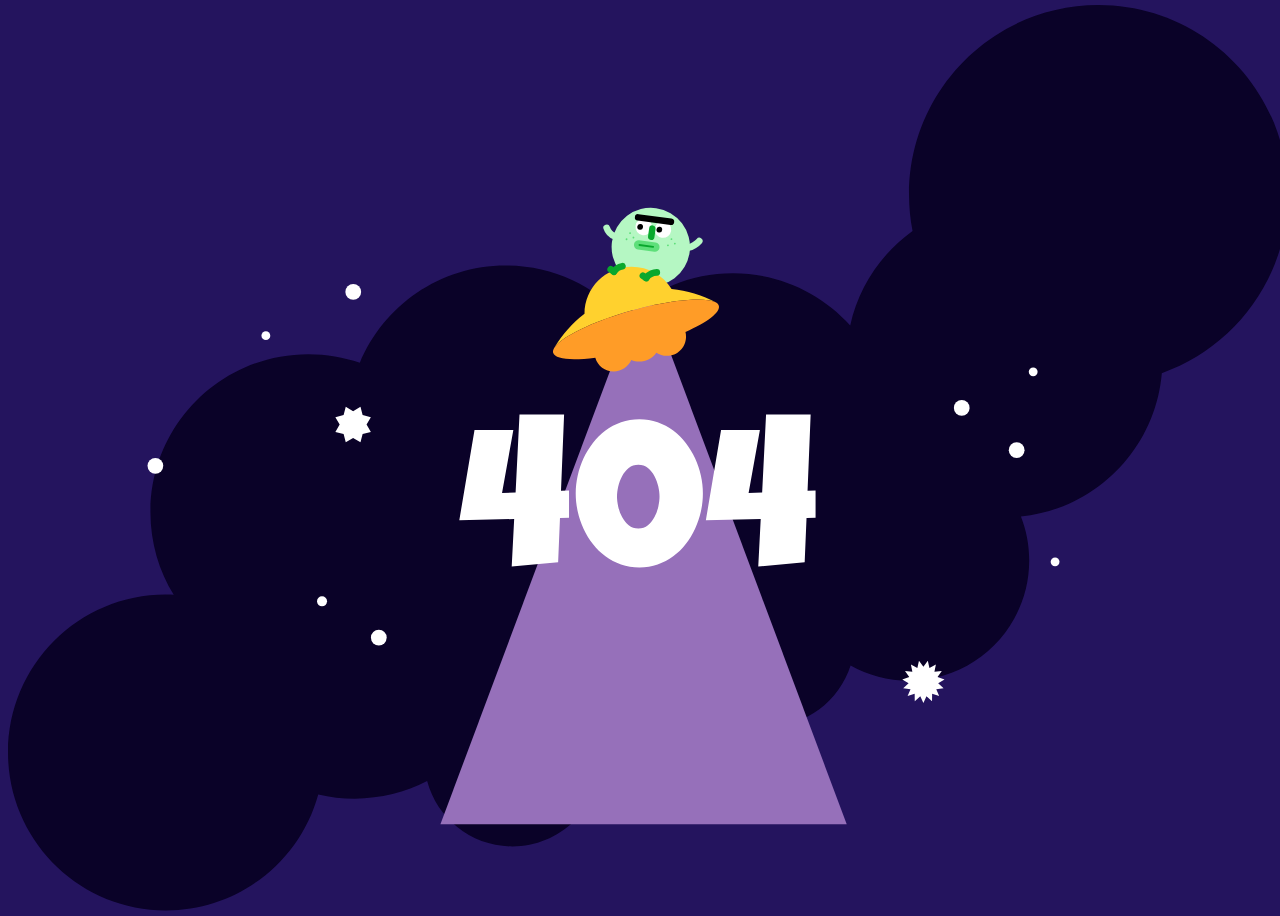
<file: 404page/index.html>
<!DOCTYPE html>
<html lang="en">
  <head>
    <meta charset="UTF-8" />
    <meta http-equiv="X-UA-Compatible" content="IE=edge" />
    <meta name="viewport" content="width=device-width, initial-scale=1.0" />
    <title>404 Page</title>
    <link rel="stylesheet" href="style.css" />
  </head>
  <body>
    <svg
      id="ufo-image"
      viewBox="0 0 2303 1630"
      fill="none"
      xmlns="http://www.w3.org/2000/svg"
    >
      <g id="gogo_UFO">
        <path
          id="cloud"
          d="M2303 340.921C2303 152.636 2150.37 0 1962.08 0C1773.79 0 1621.16 152.636 1621.16 340.921C1621.16 363.397 1623.34 385.368 1627.49 406.63C1571.43 446.827 1530.6 506.913 1515.32 576.574C1463.32 518.973 1388.06 482.771 1304.35 482.771C1227.61 482.771 1157.98 513.196 1106.85 562.635C1054.84 504.838 979.449 468.49 895.57 468.49C777.197 468.49 675.737 540.875 633.019 643.791C603.989 633.786 572.833 628.351 540.406 628.351C383.474 628.351 256.254 755.571 256.254 912.503C256.254 966.988 271.595 1017.89 298.182 1061.13C293.531 1060.9 288.854 1060.79 284.146 1060.79C127.22 1060.79 0 1188.01 0 1344.94C0 1501.87 127.22 1629.09 284.152 1629.09C414.988 1629.09 525.168 1540.66 558.195 1420.31C579.267 1425.3 601.246 1427.94 623.845 1427.94C670.796 1427.94 715.087 1416.55 754.109 1396.38C772.205 1464.1 833.98 1513.98 907.405 1513.98C995.034 1513.98 1066.07 1442.95 1066.07 1355.32C1066.07 1320.94 1055.13 1289.11 1036.54 1263.12C1106.05 1248.42 1166.19 1208.31 1206.77 1152.97C1213.41 1234.49 1281.67 1298.58 1364.9 1298.58C1435.64 1298.58 1495.56 1252.29 1516.03 1188.35C1547.15 1205.7 1583 1215.59 1621.16 1215.59C1740.57 1215.59 1837.38 1118.78 1837.38 999.367C1837.38 971.475 1832.09 944.819 1822.48 920.338C1957.42 906.371 2064.32 797.971 2075.97 662.353C2208.25 615.481 2303 489.267 2303 340.921Z"
          fill="#0A0228"
        />
        <path
          id="UFO-beam"
          d="M1143.5 497L1509 1474H1143.5H778L1143.5 497Z"
          fill="#9670BA"
        />
        <path
          id="4-L"
          d="M1009.41 922.58L993.14 922.958L989.815 1002.82L906.273 1010.2L910.713 924.809L812 927.02L839.356 764.734H909.22L888.892 877.862L913.282 877.125L920.31 737H1000.53L994.973 874.14L1009.39 873.403V922.561L1009.41 922.58Z"
          fill="white"
        />
        <path
          id="number-0"
          d="M1250.25 878.957C1250.25 889.801 1249.04 900.589 1246.64 911.301C1244.24 922.013 1240.74 932.309 1236.19 942.171C1231.64 952.033 1226.05 961.215 1219.47 969.716C1212.88 978.218 1205.34 985.605 1196.84 991.896C1188.34 998.187 1179 1003.12 1168.84 1006.69C1158.68 1010.26 1147.74 1012.05 1136.02 1012.05C1124.31 1012.05 1113.16 1010.26 1102.94 1006.69C1092.72 1003.12 1083.37 998.187 1074.94 991.896C1066.5 985.605 1058.96 978.218 1052.31 969.716C1045.66 961.215 1040.05 952.033 1035.5 942.171C1030.94 932.309 1027.45 921.994 1025.05 911.206C1022.65 900.419 1021.44 889.669 1021.44 878.957C1021.44 868.245 1022.65 857.458 1025.05 846.613C1027.45 835.769 1030.93 825.416 1035.5 815.554C1040.05 805.692 1045.66 796.492 1052.31 787.915C1058.96 779.356 1066.52 771.932 1074.94 765.641C1083.39 759.349 1092.74 754.437 1103.04 750.848C1113.33 747.277 1124.33 745.482 1136.02 745.482C1147.72 745.482 1158.66 747.277 1168.84 750.848C1179 754.419 1188.34 759.349 1196.84 765.641C1205.34 771.932 1212.9 779.356 1219.47 787.915C1226.06 796.473 1231.64 805.692 1236.19 815.554C1240.74 825.416 1244.24 835.769 1246.64 846.613C1249.04 857.458 1250.25 868.245 1250.25 878.957V878.957ZM1172.24 884.512C1172.24 879.089 1171.5 873.044 1170.03 866.394C1168.56 859.744 1166.27 853.528 1163.19 847.728C1160.11 841.947 1156.16 837.073 1151.36 833.124C1146.57 829.176 1140.82 827.211 1134.17 827.211C1127.52 827.211 1121.61 829.176 1116.79 833.124C1111.99 837.073 1108.01 841.928 1104.87 847.728C1101.73 853.528 1099.41 859.744 1097.94 866.394C1096.46 873.044 1095.73 879.089 1095.73 884.512C1095.73 889.934 1096.46 895.979 1097.94 902.629C1099.41 909.279 1101.73 915.514 1104.87 921.295C1108.01 927.095 1111.99 931.95 1116.79 935.899C1121.59 939.847 1127.39 941.812 1134.17 941.812C1140.95 941.812 1146.55 939.847 1151.36 935.899C1156.16 931.95 1160.11 927.095 1163.19 921.295C1166.27 915.495 1168.56 909.279 1170.03 902.629C1171.5 895.979 1172.24 889.934 1172.24 884.512Z"
          fill="white"
        />
        <path
          id="4-R"
          d="M1453 922.58L1436.73 922.958L1433.41 1002.82L1349.87 1010.2L1354.31 924.809L1255.61 927.02L1282.97 764.734H1352.83L1332.5 877.862L1356.89 877.125L1363.92 737H1444.14L1438.59 874.14L1453 873.403V922.561V922.58Z"
          fill="white"
        />
        <circle
          id="star_9"
          cx="1715.97"
          cy="724.932"
          r="14.1716"
          fill="white"
        />
        <circle
          id="star_8"
          cx="621.172"
          cy="516.172"
          r="14.1716"
          fill="white"
        />
        <circle
          id="star_7"
          cx="667.172"
          cy="1138.17"
          r="14.1716"
          fill="white"
        />
        <circle
          id="star_6"
          cx="1814.82"
          cy="800.974"
          r="14.1716"
          fill="white"
        />
        <circle
          id="star_5"
          cx="265.172"
          cy="829.172"
          r="14.1716"
          fill="white"
        />
        <circle id="star_4" cx="565" cy="1073" r="9" fill="white" />
        <circle id="star_3" cx="1844.55" cy="659.95" r="7.94992" fill="white" />
        <circle
          id="star_2"
          cx="1883.95"
          cy="1001.95"
          r="7.94992"
          fill="white"
        />
        <circle id="star_1" cx="463.95" cy="594.95" r="7.94992" fill="white" />
        <path
          id="planet_2"
          d="M1647 1190.69L1654.94 1180L1657.88 1193.01L1669.46 1186.5L1666.88 1199.59L1680.09 1198.37L1672.44 1209.27L1685 1213.56L1673.6 1220.39L1683.34 1229.45L1670.17 1231.03L1675.39 1243.28L1662.72 1239.33L1662.54 1252.67L1652.56 1243.88L1647 1256L1641.44 1243.88L1631.46 1252.67L1631.28 1239.33L1618.61 1243.28L1623.84 1231.03L1610.66 1229.45L1620.4 1220.39L1609 1213.56L1621.56 1209.27L1613.91 1198.37L1627.13 1199.59L1624.54 1186.5L1636.12 1193.01L1639.06 1180L1647 1190.69Z"
          fill="white"
        />
        <path
          id="planet_1"
          d="M620.931 730.736L634.162 723L638.041 737.828L652.869 741.707L645.126 754.931L652.869 768.162L638.041 772.041L634.162 786.869L620.931 779.126L607.707 786.869L603.828 772.041L589 768.162L596.736 754.931L589 741.707L603.828 737.828L607.707 723L620.931 730.736Z"
          fill="white"
        />
        <g id="alien">
          <g id="alien-head">
            <circle
              id="Ellipse 24"
              cx="1156.53"
              cy="435.375"
              r="70.5"
              transform="rotate(7.76141 1156.53 435.375)"
              fill="#B5F7C3"
            />
            <circle
              id="Ellipse 25"
              cx="1143.86"
              cy="399.328"
              r="14.9294"
              transform="rotate(7.76141 1143.86 399.328)"
              fill="white"
            />
            <circle
              id="Ellipse 26"
              cx="1178.38"
              cy="404.033"
              r="14.9294"
              transform="rotate(7.76141 1178.38 404.033)"
              fill="white"
            />
            <line
              id="Line 5"
              x1="1133.66"
              y1="382.034"
              x2="1192.83"
              y2="390.099"
              stroke="black"
              stroke-width="11.6118"
              stroke-linecap="round"
            />
            <line
              id="Line 6"
              x1="1159.36"
              y1="402.278"
              x2="1157.35"
              y2="417.071"
              stroke="#09A82D"
              stroke-width="11.6118"
              stroke-linecap="round"
            />
            <line
              id="Line 7"
              x1="1134.45"
              y1="431.529"
              x2="1164.03"
              y2="435.561"
              stroke="#5EDF7A"
              stroke-width="16.5882"
              stroke-linecap="round"
            />
            <line
              id="Line 8"
              x1="1136.09"
              y1="431.753"
              x2="1160.75"
              y2="435.113"
              stroke="#09A82D"
              stroke-width="3.31765"
              stroke-linecap="round"
            />
            <circle
              id="left-eye"
              cx="1137.38"
              cy="399.282"
              r="5.18382"
              transform="rotate(7.76141 1137.38 399.282)"
              fill="black"
            />
            <circle
              id="right-eye"
              cx="1171.89"
              cy="403.987"
              r="5.18382"
              transform="rotate(7.76141 1171.89 403.987)"
              fill="black"
            />
            <circle
              id="Ellipse 30"
              cx="1193.69"
              cy="421.324"
              r="1.65417"
              transform="rotate(7.76141 1193.69 421.324)"
              fill="#5EDF7A"
            />
            <circle
              id="Ellipse 33"
              cx="1119.23"
              cy="410.376"
              r="1.65417"
              transform="rotate(7.76141 1119.23 410.376)"
              fill="#5EDF7A"
            />
            <circle
              id="Ellipse 31"
              cx="1187.37"
              cy="432.455"
              r="1.65417"
              transform="rotate(7.76141 1187.37 432.455)"
              fill="#5EDF7A"
            />
            <circle
              id="Ellipse 34"
              cx="1112.92"
              cy="421.507"
              r="1.65417"
              transform="rotate(7.76141 1112.92 421.507)"
              fill="#5EDF7A"
            />
            <circle
              id="Ellipse 32"
              cx="1199.79"
              cy="429.35"
              r="1.65417"
              transform="rotate(7.76141 1199.79 429.35)"
              fill="#5EDF7A"
            />
            <circle
              id="Ellipse 35"
              cx="1125.33"
              cy="418.403"
              r="1.65417"
              transform="rotate(7.76141 1125.33 418.403)"
              fill="#5EDF7A"
            />
          </g>
          <path
            id="alien_hand-R"
            d="M1077.07 400.9C1078.47 405.192 1082.03 412.875 1092.04 416.39"
            stroke="#B5F7C3"
            stroke-width="12"
            stroke-linecap="round"
          />
          <path
            id="alien_hand-L"
            d="M1225.41 436.218C1229.9 435.767 1240.03 429.375 1243.72 424.875"
            stroke="#B5F7C3"
            stroke-width="12"
            stroke-linecap="round"
          />
        </g>
        <g id="UFO">
          <path
            id="Vector"
            d="M1193.96 510.931C1178.99 486.957 1152.37 471 1122.01 471C1075.31 471 1037.41 508.775 1037.23 555.454C1015.66 572.125 997.298 592.712 983.194 616.171C990.272 605.374 1011.08 591.984 1040.4 578.82C1062.87 568.738 1090.33 558.788 1120.44 550.227C1150.55 541.68 1179.14 535.713 1203.56 532.498C1235.85 528.237 1260.83 528.767 1272.32 534.429C1248.44 521.992 1221.99 513.816 1193.96 510.918V510.931Z"
            fill="#FFD12E"
          />
          <path
            id="Vector_2"
            d="M1278.95 541.217C1278.25 538.743 1276.33 536.666 1273.38 534.998C1273.03 534.813 1272.68 534.628 1272.33 534.443C1260.85 528.767 1235.87 528.237 1203.57 532.511C1179.16 535.739 1150.57 541.693 1120.45 550.241C1090.34 558.788 1062.88 568.738 1040.42 578.833C1011.08 591.984 990.259 605.374 983.18 616.171C982.85 616.726 982.519 617.295 982.188 617.851C980.64 620.749 980.137 623.435 980.825 625.856C984.146 637.565 1014.11 640.172 1056.68 634.509C1060.87 648.865 1074.13 659.37 1089.85 659.37C1103.93 659.37 1116.03 650.942 1121.42 638.862C1125.8 640.635 1130.59 641.614 1135.61 641.614C1148.37 641.614 1159.63 635.316 1166.51 625.657C1171.93 629.19 1178.4 631.254 1185.36 631.254C1204.44 631.254 1219.92 615.787 1219.92 596.695C1219.92 593.85 1219.58 591.098 1218.93 588.452C1258.15 570.907 1282.29 552.926 1278.96 541.217H1278.95Z"
            fill="#FF9C27"
          />
        </g>
        <g id="alien_Leg-L">
          <path
            id="Vector 5"
            d="M1167.32 481.051C1162.81 481.266 1152.72 483.64 1148.44 491.418"
            stroke="#09A82D"
            stroke-width="12"
            stroke-linecap="round"
          />
          <path
            id="Vector 9"
            d="M1142.36 487.071L1147.87 490.931"
            stroke="#09A82D"
            stroke-width="12"
            stroke-linecap="round"
          />
        </g>
        <g id="alien_Leg-R">
          <path
            id="Vector 5_2"
            d="M1105.5 470C1100 471 1094 473.5 1090.43 479.918"
            stroke="#09A82D"
            stroke-width="12"
            stroke-linecap="round"
          />
          <path
            id="Vector 9_2"
            d="M1084.36 475.571L1089.87 479.432"
            stroke="#09A82D"
            stroke-width="12"
            stroke-linecap="round"
          />
        </g>
      </g>
    </svg>
  </body>

  <script>
    const setZeroAndBeamAppear = () => {
      document
        .getElementById("number-0-soaking")
        .removeEventListener("animationend", setZeroAndBeamAppear);

      document
        .getElementById("number-0-soaking")
        .setAttribute("id", "number-0");
      document
        .getElementById("UFO-beam-disappearing")
        .setAttribute("id", "UFO-beam");

      document
        .getElementById("number-0")
        .addEventListener("animationend", setZeroAndBeamDisappear);
    };

    const setZeroAndBeamDisappear = () => {
      document
        .getElementById("number-0")
        .removeEventListener("animationend", setZeroAndBeamDisappear);

      document
        .getElementById("number-0")
        .setAttribute("id", "number-0-soaking");
      document
        .getElementById("UFO-beam")
        .setAttribute("id", "UFO-beam-disappearing");

      document
        .getElementById("number-0-soaking")
        .addEventListener("animationend", setZeroAndBeamAppear);
    };

    document
      .getElementById("number-0")
      .addEventListener("animationend", setZeroAndBeamDisappear);
  </script>
</html>
</file>
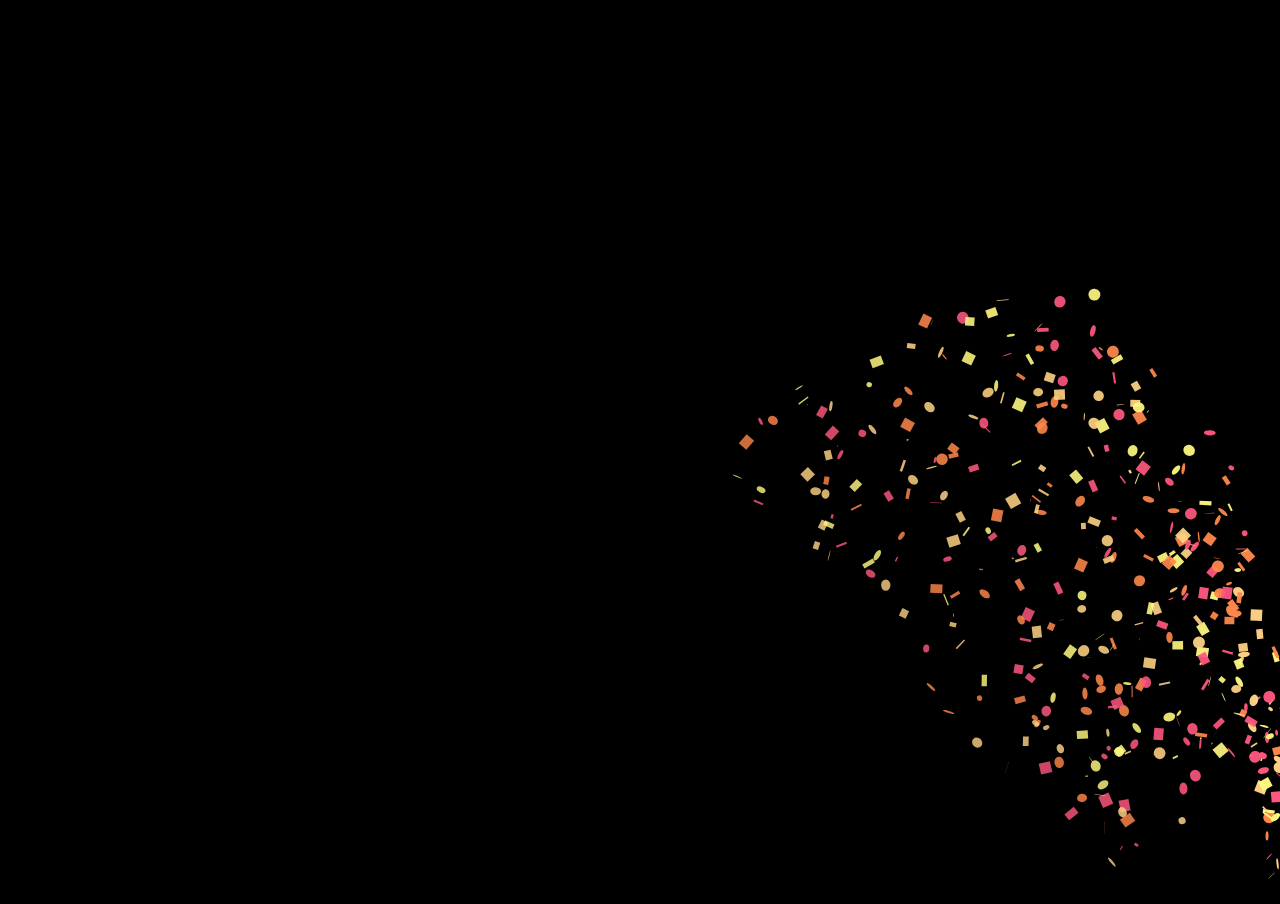
<file: confetti/index.html>
<!DOCTYPE html>
<html lang="en">
  <head>
    <meta charset="UTF-8" />
    <meta http-equiv="X-UA-Compatible" content="IE=edge" />
    <meta name="viewport" content="width=device-width, initial-scale=1.0" />
    <link rel="stylesheet" href="./styles.css" />
    <title>Confetti</title>
  </head>
  <body>
    <canvas></canvas>
    <script type="module" src="./index.js"></script>
  </body>
</html>
</file>
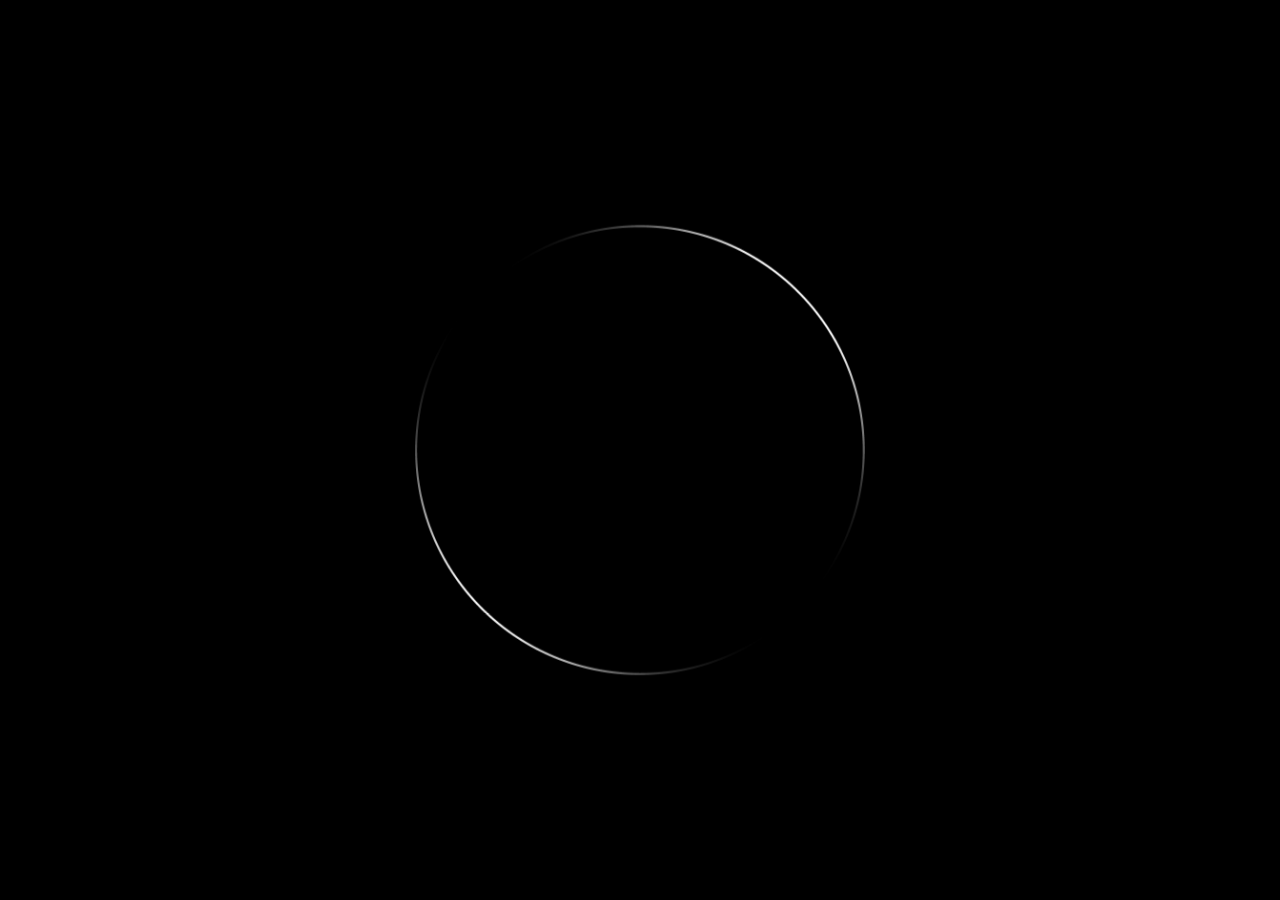
<file: countdown/index.html>
<!DOCTYPE html>
<html lang="en">
  <head>
    <meta charset="UTF-8" />
    <meta http-equiv="X-UA-Compatible" content="IE=edge" />
    <meta name="viewport" content="width=device-width, initial-scale=1.0" />
    <title>CountDown</title>
    <link rel="stylesheet" href="style.css" />
    <script
      src="https://cdnjs.cloudflare.com/ajax/libs/gsap/3.11.4/gsap.min.js"
      integrity="sha512-f8mwTB+Bs8a5c46DEm7HQLcJuHMBaH/UFlcgyetMqqkvTcYg4g5VXsYR71b3qC82lZytjNYvBj2pf0VekA9/FQ=="
      crossorigin="anonymous"
      referrerpolicy="no-referrer"
    ></script>
  </head>
  <body>
    <img id="ring" src="./circle4.png" />
    <canvas></canvas>
    <script type="module" src="index.js"></script>
    <div id="countdown">
      <span>3</span>
      <span>2</span>
      <span>1</span>
    </div>
  </body>
</html>
</file>
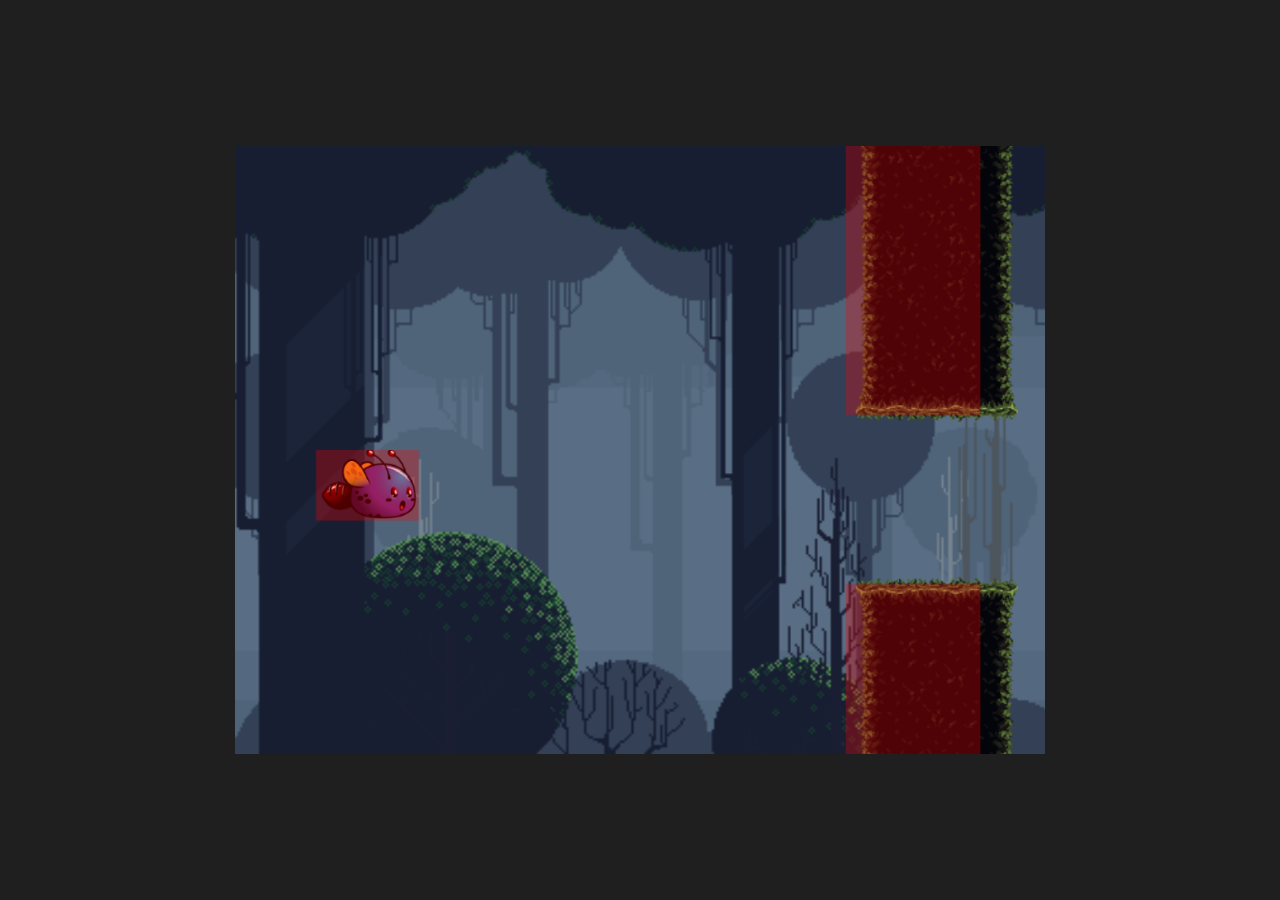
<file: minigame/index.html>
<!DOCTYPE html>
<html lang="en">
  <head>
    <meta charset="UTF-8" />
    <meta http-equiv="X-UA-Compatible" content="IE=edge" />
    <meta name="viewport" content="width=device-width, initial-scale=1.0" />
    <title>미니게임</title>
    <link rel="stylesheet" href="style.css" />
  </head>
  <body>
    <img src="./assets/bg1.png" id="bg1-img" class="asset-img" />
    <img src="./assets/bg2.png" id="bg2-img" class="asset-img" />
    <img src="./assets/bg3.png" id="bg3-img" class="asset-img" />
    <img src="./assets/Wall.png" id="wall-img" class="asset-img" />
    <img src="./assets/bird.png" id="bird-img" class="asset-img" />
    <canvas></canvas>
    <script type="module" src="index.js"></script>
  </body>
</html>
</file>
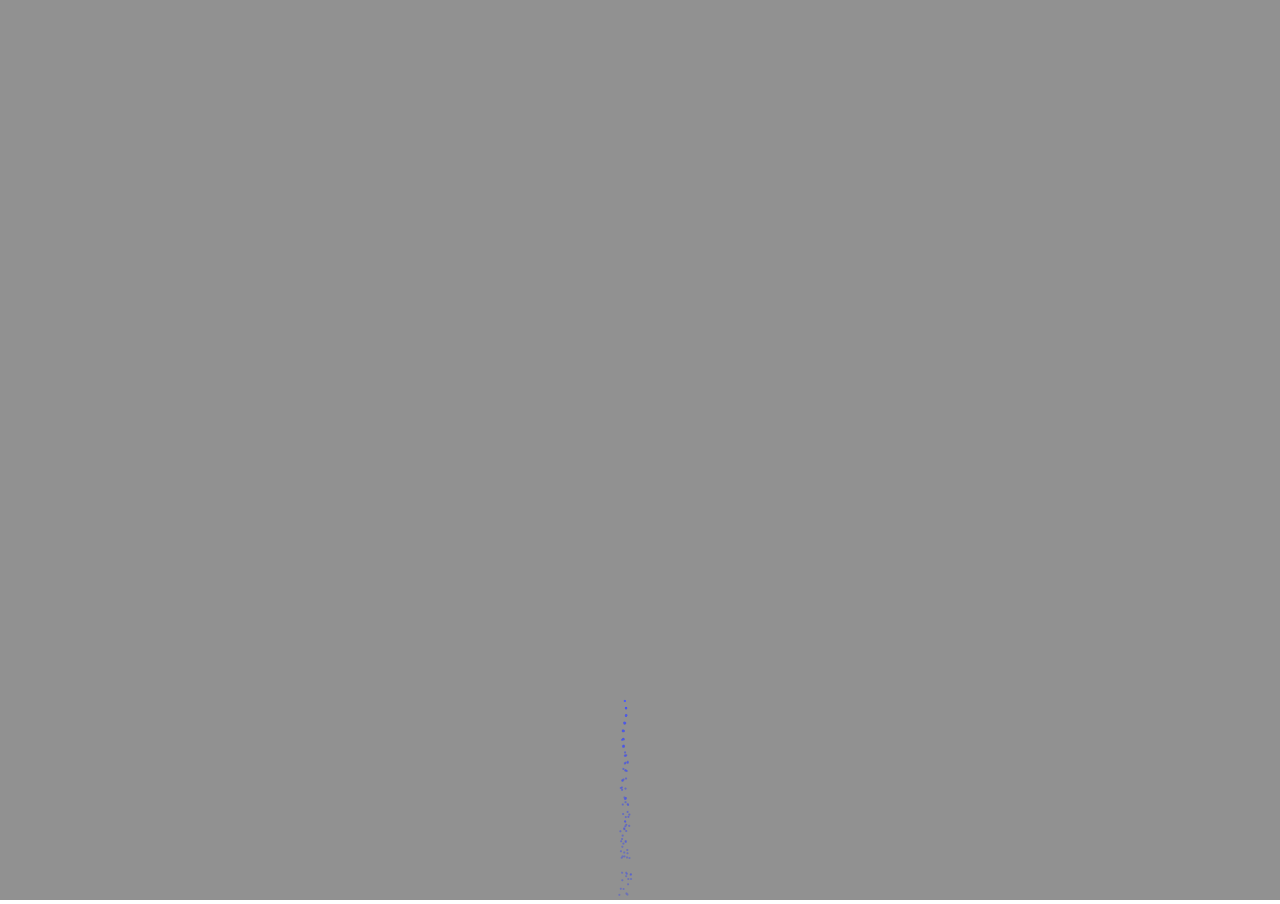
<file: canvas/fireworks/index.html>
<!DOCTYPE html>
<html lang="en">
  <head>
    <meta charset="UTF-8" />
    <meta http-equiv="X-UA-Compatible" content="IE=edge" />
    <meta name="viewport" content="width=device-width, initial-scale=1.0" />
    <link rel="stylesheet" href="style.css" />
    <title>Document</title>
  </head>
  <body>
    <canvas> </canvas>
    <script type="module" src="./index.js"></script>
  </body>
</html>
</file>
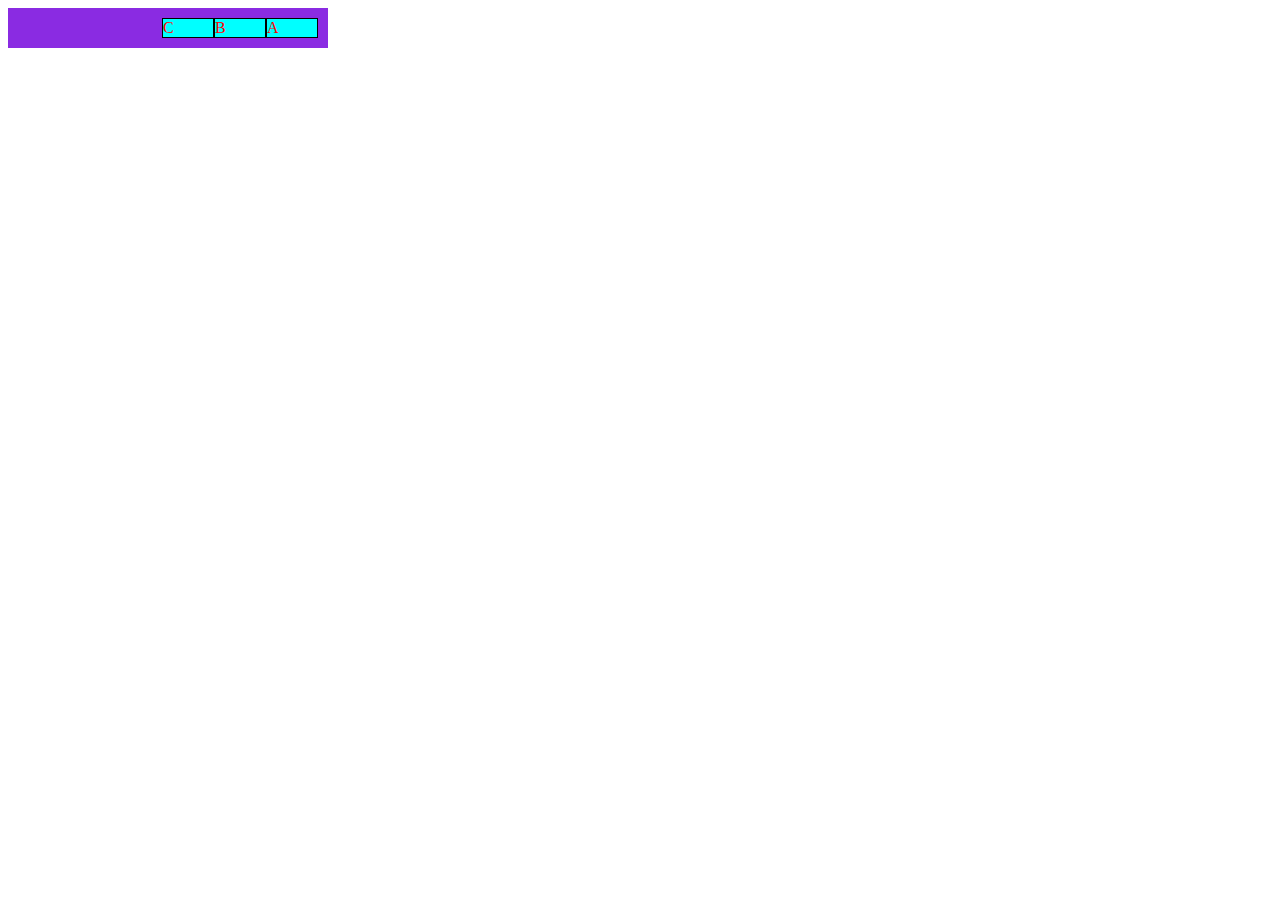
<file: airbnb/index-test.html>
<!DOCTYPE html>
<html lang="en">
  <head>
    <!-- link 태그로 css 파일을 불러온다. -->
    <link rel="stylesheet" href="./index-test.css" />
  </head>
  <body>
    <div id="flex-container">
      <div class="flex-item">A</div>
      <div class="flex-item">B</div>
      <div class="flex-item">C</div>
    </div>
  </body>
  <!-- javscript 코드를 script 태그에서 작성한다. -->
  <script>
    console.log("안녕하세요.");
  </script>
</html>
</file>
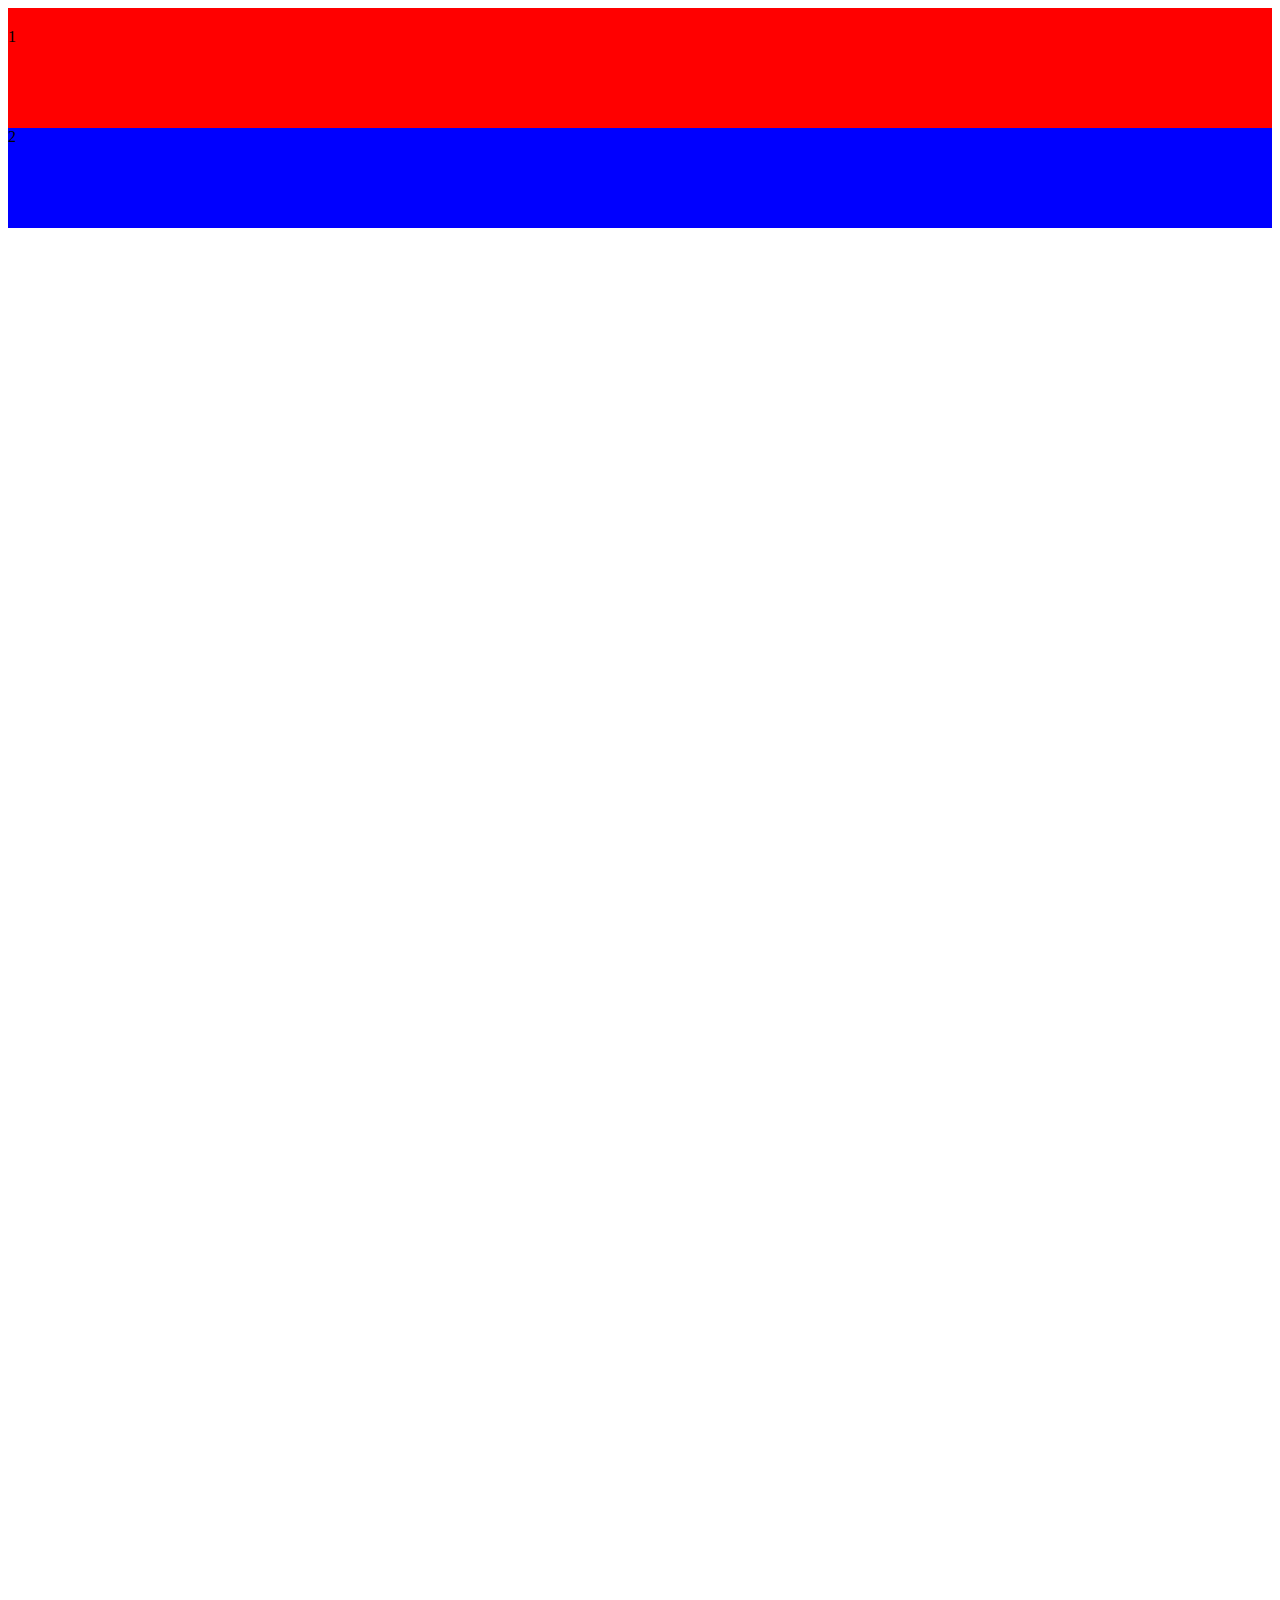
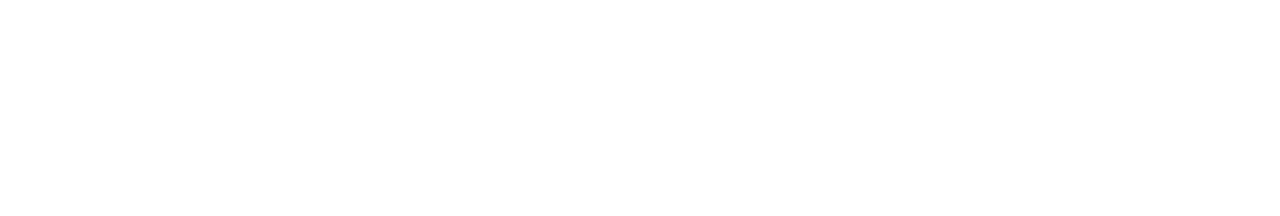
<file: firewatch/index1 copy.html>
<!DOCTYPE html>
<html lang="en">
  <head>
    <meta charset="UTF-8" />
    <meta http-equiv="X-UA-Compatible" content="IE=edge" />
    <meta name="viewport" content="width=device-width, initial-scale=1.0" />
    <title>Document</title>
    <link rel="stylesheet" href="index1.css" />
  </head>
  <body>
    <div id="div-1" style="padding-top: 20px">1</div>
    <div id="div-2">2</div>
  </body>
  <script>
    window.addEventListener("scroll", () => {
      console.log(window.scrollY, document.getElementById("div-1").style);
      document.getElementById("div-1").style.transform = `translateY(${
        window.scrollY * 2
      }px)`;
    });
  </script>
</html>
</file>
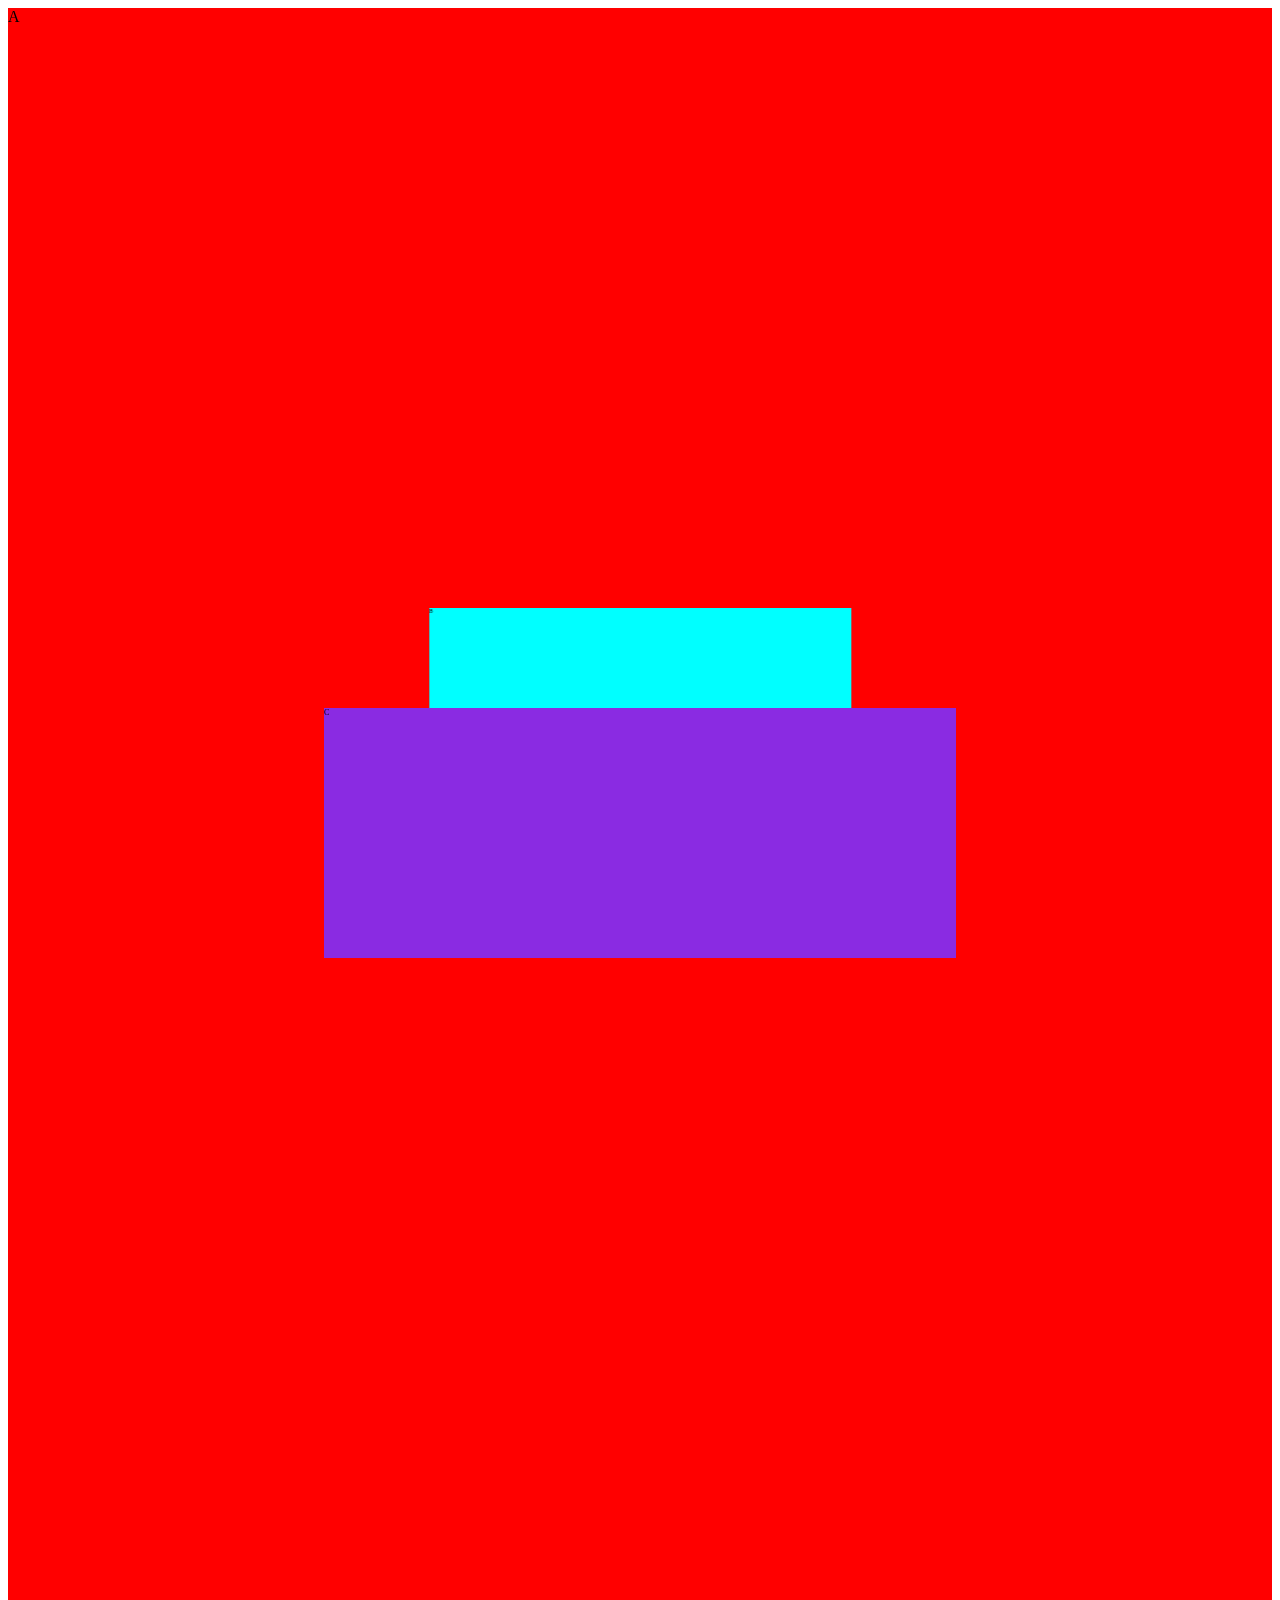
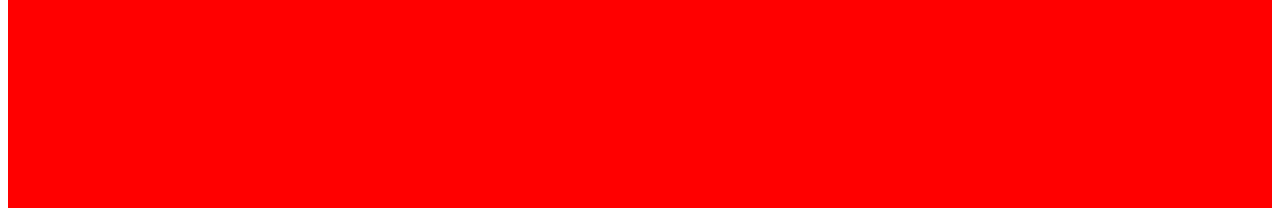
<file: firewatch/index2.html>
<!DOCTYPE html>
<html lang="en">
  <head>
    <meta charset="UTF-8" />
    <meta http-equiv="X-UA-Compatible" content="IE=edge" />
    <meta name="viewport" content="width=device-width, initial-scale=1.0" />
    <title>Document</title>
    <link rel="stylesheet" href="index2.css" />
  </head>
  <body>
    <div id="parallax-wrapper">
      <div id="parallax-A" class="parallax">A</div>
      <div id="parallax-B" class="parallax">B</div>
      <div id="parallax-C" class="parallax">C</div>
    </div>
  </body>
</html>
</file>
<file: 404page/style.css>
body {
  display: flex;
  align-items: center;
  width: 100vw;
  height: 100vh;
  overflow: hidden;
  background-color: #24145e;
}

@keyframes rotation {
  to {
    transform: rotateZ(360deg);
  }
}

@keyframes shrinkAndGrow {
  0% {
    transform: scale(0);
  }
  25% {
    transform: scale(0.5);
  }
  50% {
    transform: scale(0);
  }
  75% {
    transform: scale(1);
  }
  100% {
    transform: scale(0);
  }
}

@keyframes expandHorizontal {
  from {
    transform: scaleX(0);
  }
  to {
    transform: scaleX(1);
  }
}

@keyframes appearFromBottom {
  from {
    transform: translateY(1000px);
  }
  to {
    transform: translateY(0);
  }
}

@keyframes shakingUpAndDown {
  from {
    transform: translateY(0);
  }
  25% {
    transform: translateY(5px);
  }
  50% {
    transform: translateY(-5px);
  }
  75% {
    transform: translateY(5px);
  }
  100% {
    transform: translateY(0);
  }
}

@keyframes soaking {
  to {
    transform: translateY(-250px) scale(0);
  }
}

@keyframes shrinkHorizontal {
  to {
    transform: scaleX(0);
  }
}

#planet_2 {
  animation-name: rotation;
  animation-duration: 4s;
  animation-iteration-count: infinite;
  transform-box: fill-box;
  transform-origin: center;
}
#planet_1 {
  animation-name: rotation;
  animation-duration: 3s;
  animation-iteration-count: infinite;
  transform-box: fill-box;
  transform-origin: center;
}
#star_6 {
  animation: shrinkAndGrow 4s infinite;
  transform-box: fill-box;
  transform-origin: center;
}
#star_3 {
  animation: shrinkAndGrow 2s infinite;
  transform-box: fill-box;
  transform-origin: center;
}
#star_5 {
  animation: shrinkAndGrow 6s infinite;
  transform-box: fill-box;
  transform-origin: center;
}
#star_7 {
  animation: shrinkAndGrow 9s infinite;
  transform-box: fill-box;
  transform-origin: center;
}
#star_8 {
  animation: shrinkAndGrow 11s infinite;
  transform-box: fill-box;
  transform-origin: center;
}

#UFO-beam {
  animation: expandHorizontal 3.5s;
  transform-box: fill-box;
  transform-origin: center;
}

#UFO-beam-disappearing {
  animation: shrinkHorizontal 2s;
  /* 
  content-box
콘텐츠 상자를 참조 상자로 사용합니다. 테이블의 참조 상자는 테이블 상자가 아니라 테이블 래퍼 상자의 테두리 상자입니다.
border-box
테두리 상자를 참조 상자로 사용합니다. 테이블의 참조 상자는 테이블 상자가 아니라 테이블 래퍼 상자의 테두리 상자입니다.
fill-box
개체 경계 상자를 참조 상자로 사용합니다. 개체 경계 상자는 요소의 기하학적 모양만 포함하는 경계 상자입니다. 기본 도형의 경우 채워지는 영역입니다.
stroke-box
획 테두리 상자를 참조 상자로 사용합니다. 획 경계 상자는 요소의 기하학적 모양과 해당 획 모양을 포함하는 경계 상자입니다.
view-box
가장 가까운 SVG 뷰포트를 참조 상자로 사용합니다. */
  transform-box: fill-box;
  /* 
  transform-origin(기준점 설정)

앞서 학습한 내용들을 살펴보았다면 위 기능들은 해당 요소의 중심을 기점으로 동작한다는 것을 확인했을 것입니다.

예를 들어 scale 이 적용된 요소는 그 중심을 기점으로 크기가 커지고 rotate 가 적용된 요소들은 요소의 중심점을 기준으로 회전을 하게 됩니다.

하지만 transform-origin 속성은 전환이 발생하는 기준점을 x와 y 매개변수로 명시하여 중심이 아닌 다른 지점을 지정할 수 있는 속성입니다.
  */
  transform-origin: center;
}

#number-0 {
  animation: appearFromBottom 3s;
}

#alien_hand-R,
#alien_hand-L {
  animation: shakingUpAndDown 1s infinite;
}

#number-0-soaking {
  animation: soaking 2s;
  transform-box: fill-box;
  transform-origin: center;
  animation-timing-function: cubic-bezier(0.09, 1.01, 1, -0.28);
}
</file>
<file: confetti/styles.css>
html,
body {
  margin: 0;
  width: 100%;
  height: 100%;
  overflow: hidden;
  background-color: black;
}
</file>
<file: countdown/style.css>
html,
body {
  margin: 0;
  width: 100%;
  height: 100%;
  overflow: hidden;
  background-color: #000;
  display: flex;
  align-items: center;
  justify-content: center;
}

#ring {
  position: absolute;
  width: 50vh;
  height: 50vh;
}

#countdown {
  position: absolute;
  display: flex;
  align-items: center;
  justify-content: center;
  color: #fff;
}

#countdown > span {
  position: absolute;
  font-size: 7rem;
  transform: scale(5);
  opacity: 0;
}
</file>
<file: minigame/style.css>
html,
body {
  margin: 0;
  width: 100%;
  height: 100%;
  overflow: hidden;
  background-color: #1f1f1f;
  display: flex;
  justify-content: center;
  align-items: center;
}

canvas {
  /* border: 1px solid red; */
}

.asset-img {
  display: none;
}
</file>
<file: canvas/fireworks/style.css>
html,
body {
  margin: 0;
  width: 100%;
  height: 100%;
  overflow: hidden;
}

canvas {
  /* border: 2px solid red;
  box-sizing: border-box; */
}
</file>
<file: airbnb/index-test.css>
/* css flex
    자신의 컨테이너가 차지하는 공간에 맞추기 위해 크기를 키우거나 줄이는 방법을 설정하는 속성
*/
body {
  color: red;
}

#flex-container {
  /* 기본적으로 display 속성을 flex로 하게되면 좌우배치가되어 
    세로배치되던 div가 가로로 쌓이게된다.*/
  display: flex;
  background-color: blueviolet;
  padding: 10px;
  width: 300px;

  /* flex-direction는 아이템이 쌓이는 방향을 지정하는 속성
    column은 세로로 쌓이도록하는것
    row는 가로로 쌓이도록하는것
    reverse가 붙는것은 역순으로 배치되는 것
  */
  flex-direction: row-reverse;
  /* 메인축의 정렬을 설정할 떄하는 설정이 justify-content이다 */
  /* justify-content: ; */
  /* 교차하는 축의 정렬을 지정할떄하는 설정이 align-items */
  /* align-items: ; */
}

.flex-item {
  background-color: aqua;
  border: 1px solid black;
  /* flex-grow display:flex인 컨테이너에 맞춰 아이템이 얼마나 늘어날지 정하는 속성;
  flex-grow 속성을 1로 주게되면 각 아이템이 flex-grow의 숫자 비율에 맞게 영역에 맞춰서 길이를 늘린다. */
  /* flex-grow: 1; */
  /* flex-basis는 width랑 같이 아이템의 길이를 지정하는 속성이지만 width보다 우선순위에서 높다 */
  flex-basis: 50px;
  width: 250px;
  /* 한 아이템의 크기가 container보다 큰 경우 그 크기를 축소하기 위해 사용하는 속성 */
  /* flex-shrink: 1; */
}

/* :nth-child(1) <- 해당 클래스의 몇 번째 차일드에 적용할 것인지 클래스에 지정하는 것이다. */
/* .flex-item:nth-child(1) {
  flex-grow: 2;
} */
</file>
<file: firewatch/index1.css>
body {
  height: 200vh;
}
div {
  height: 100px;
}

#div-1 {
  background-color: red;
}
#div-2 {
  background-color: blue;
}
</file>
<file: firewatch/index2.css>
#parallax-wrapper {
  height: 200vh;
  overflow-x: hidden;
  perspective: 1px;
}

.parallax {
  position: absolute;
  top: 0;
  left: 0;
  right: 0;
}

#parallax-A {
  background-color: red;
  height: 150rem;
}
#parallax-B {
  background-color: aqua;
  height: 500px;
  transform: translateZ(-2px);
}
#parallax-C {
  top: 500px;
  background-color: blueviolet;
  height: 500px;
  transform: translateZ(-1px);
}
</file>
